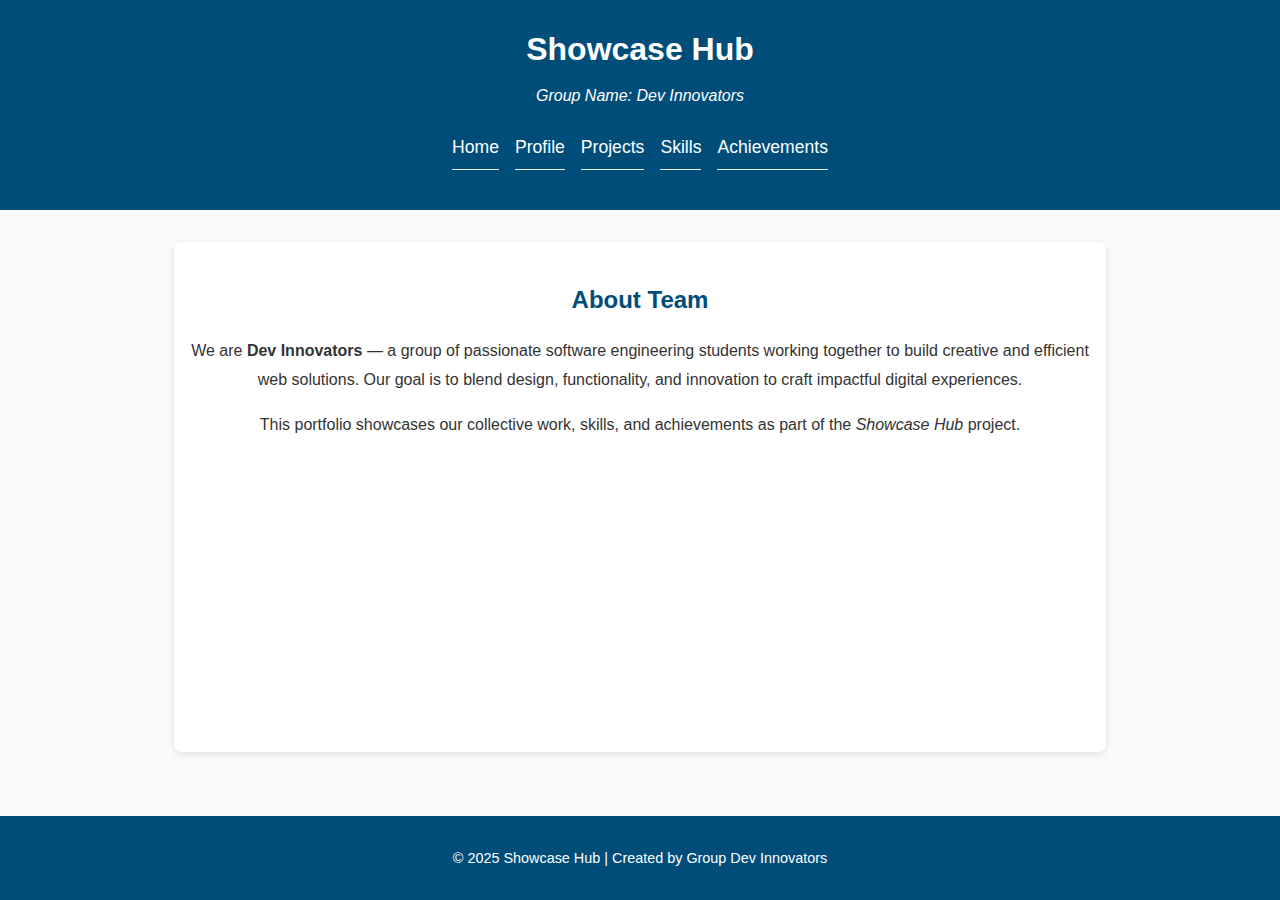
<file: src/index.html>
<!DOCTYPE html>
<html lang="en">
    <head>
        <meta charset="UTF-8" />
        <meta name="viewport" content="width=device-width, initial-scale=1.0" />
        <title>Showcase Hub</title>
        <link rel="stylesheet" href="../styles/style.css" />
    </head>
    <body>
        <header>
            <h1>Showcase Hub</h1>
            <p class="group-name">Group Name: Dev Innovators</p>
            <nav>
                <ul>
                    <li><a href="index.html">Home</a></li>
                    <li><a href="profile.html">Profile</a></li>
                    <li><a href="projects.html">Projects</a></li>
                    <li><a href="skills.html">Skills</a></li>
                    <li><a href="achievements.html">Achievements</a></li>
                </ul>
            </nav>
        </header>

        <main>
            <section class="about-team">
                <h2>About Team</h2>
                <p>
                    We are <strong>Dev Innovators</strong> — a group of
                    passionate software engineering students working together to
                    build creative and efficient web solutions. Our goal is to
                    blend design, functionality, and innovation to craft
                    impactful digital experiences.
                </p>
                <p>
                    This portfolio showcases our collective work, skills, and
                    achievements as part of the
                    <em>Showcase Hub</em> project.
                </p>
            </section>
        </main>

        <footer>
            <p>© 2025 Showcase Hub | Created by Group Dev Innovators</p>
        </footer>
    </body>
</html>
</file>
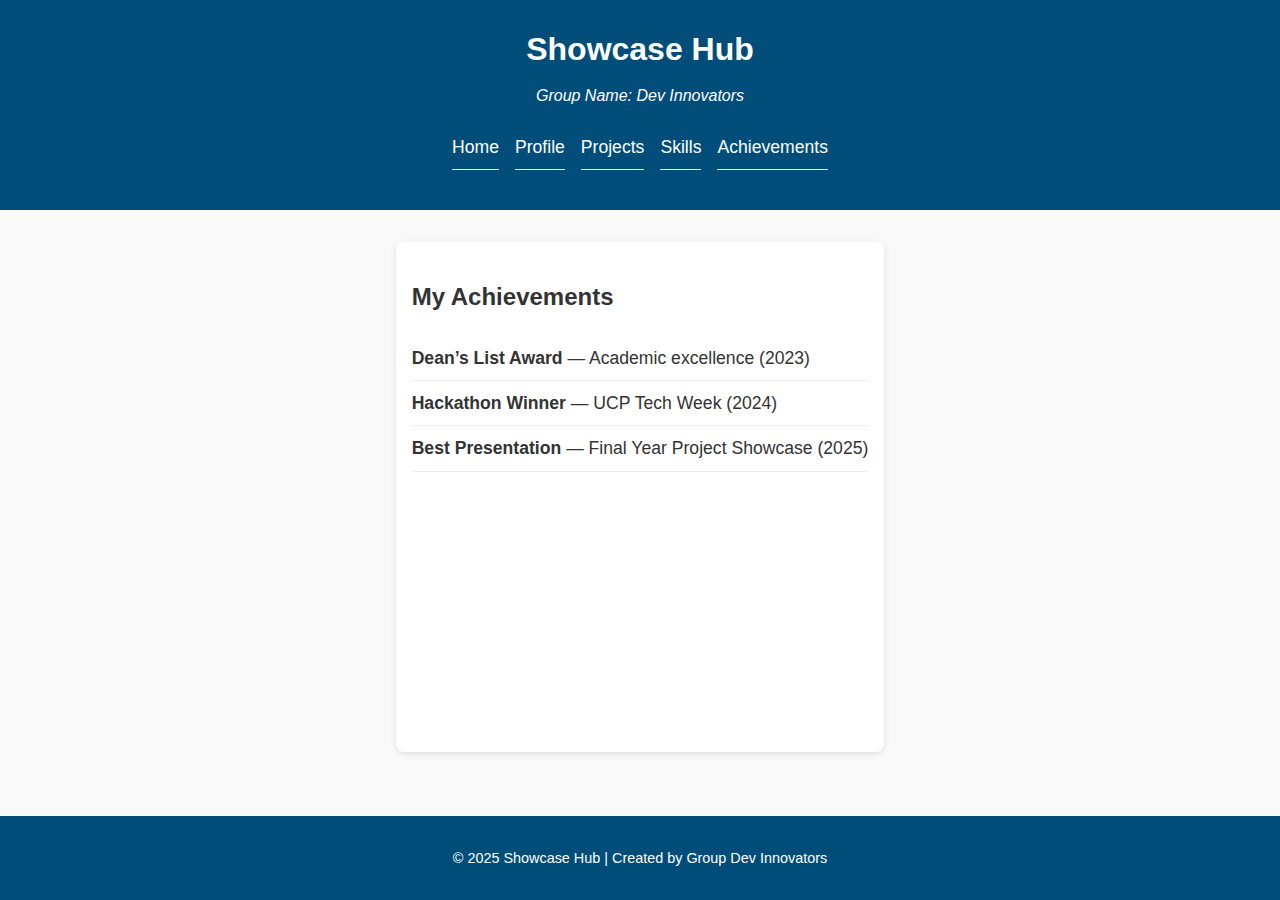
<file: src/achievements.html>
<!DOCTYPE html>
<html lang="en">
    <head>
        <meta charset="UTF-8" />
        <meta name="viewport" content="width=device-width, initial-scale=1.0" />
        <title>Showcase Hub</title>
        <link rel="stylesheet" href="../styles/style.css" />
    </head>
    <body>
        <header>
            <h1>Showcase Hub</h1>
            <p class="group-name">Group Name: Dev Innovators</p>
            <nav>
                <ul>
                    <li><a href="index.html">Home</a></li>
                    <li><a href="profile.html">Profile</a></li>
                    <li><a href="projects.html">Projects</a></li>
                    <li><a href="skills.html">Skills</a></li>
                    <li><a href="achievements.html">Achievements</a></li>
                </ul>
            </nav>
        </header>

        <main>
            <section class="achievements">
                <h2>My Achievements</h2>
                <ul>
                    <li>
                        <strong>Dean’s List Award</strong> — Academic excellence
                        (2023)
                    </li>
                    <li>
                        <strong>Hackathon Winner</strong> — UCP Tech Week (2024)
                    </li>
                    <li>
                        <strong>Best Presentation</strong> — Final Year Project
                        Showcase (2025)
                    </li>
                </ul>
            </section>
        </main>

        <footer>
            <p>© 2025 Showcase Hub | Created by Group Dev Innovators</p>
        </footer>
    </body>
</html>
</file>
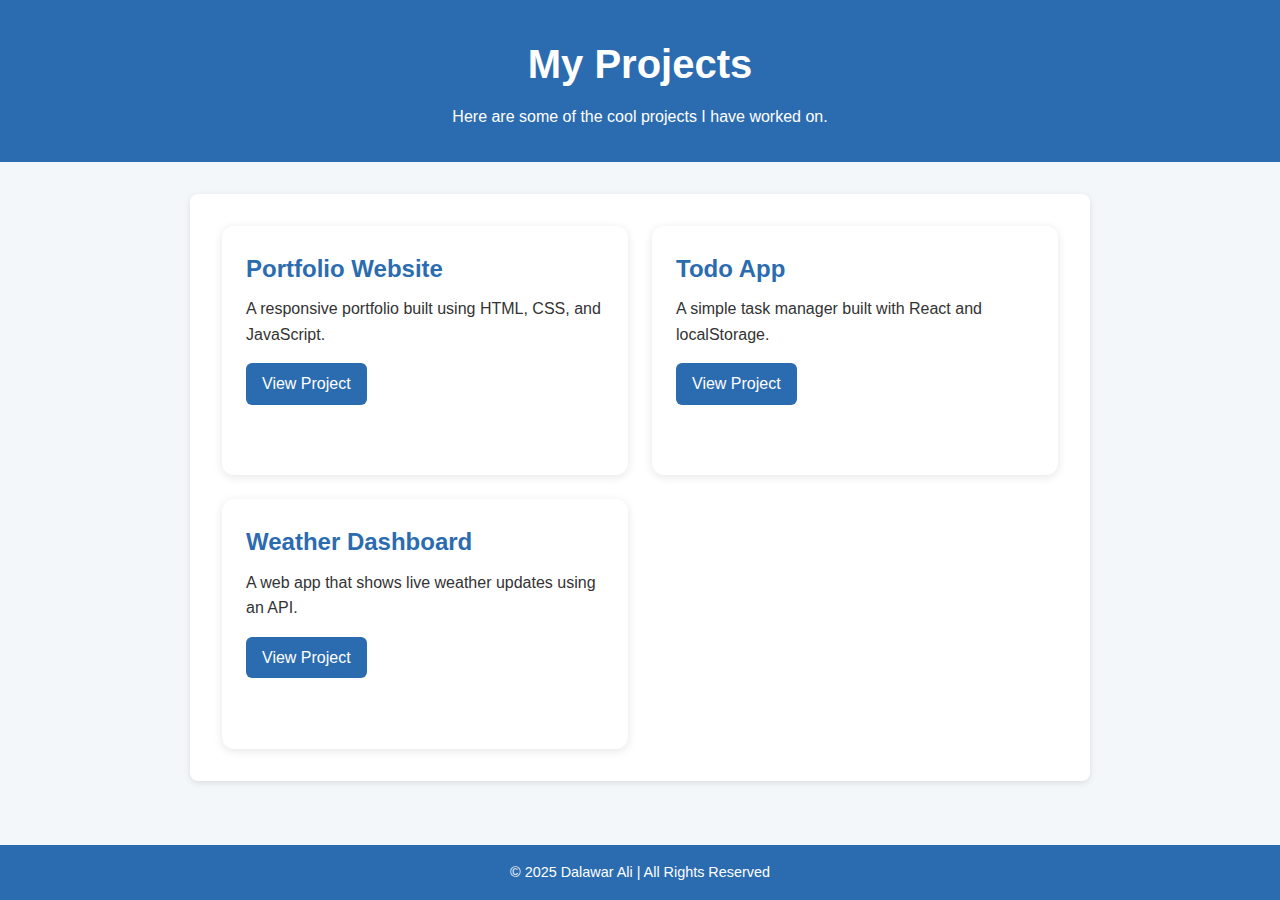
<file: src/project.html>
<!DOCTYPE html>
<html lang="en">
<head>
    <meta charset="UTF-8" />
    <meta name="viewport" content="width=device-width, initial-scale=1.0" />
    <title>My Projects</title>
    <link rel="stylesheet" href="../styles/style.css" />
    <link rel="stylesheet" href="../styles/project.css" />
</head>
<body>
    <header>
    <h1>My Projects</h1>
    <p>Here are some of the cool projects I have worked on.</p>
    </header>

    <main class="projects-container">
    <div class="project-card">
        <h2>Portfolio Website</h2>
        <p>A responsive portfolio built using HTML, CSS, and JavaScript.</p>
        <a href="#" class="btn">View Project</a>
    </div>

    <div class="project-card">
        <h2>Todo App</h2>
        <p>A simple task manager built with React and localStorage.</p>
        <a href="#" class="btn">View Project</a>
    </div>

    <div class="project-card">
        <h2>Weather Dashboard</h2>
        <p>A web app that shows live weather updates using an API.</p>
        <a href="#" class="btn">View Project</a>
    </div>
</main>

    <footer>
    <p>© 2025 Dalawar Ali | All Rights Reserved</p>
    </footer>
</body>
</html>
</file>
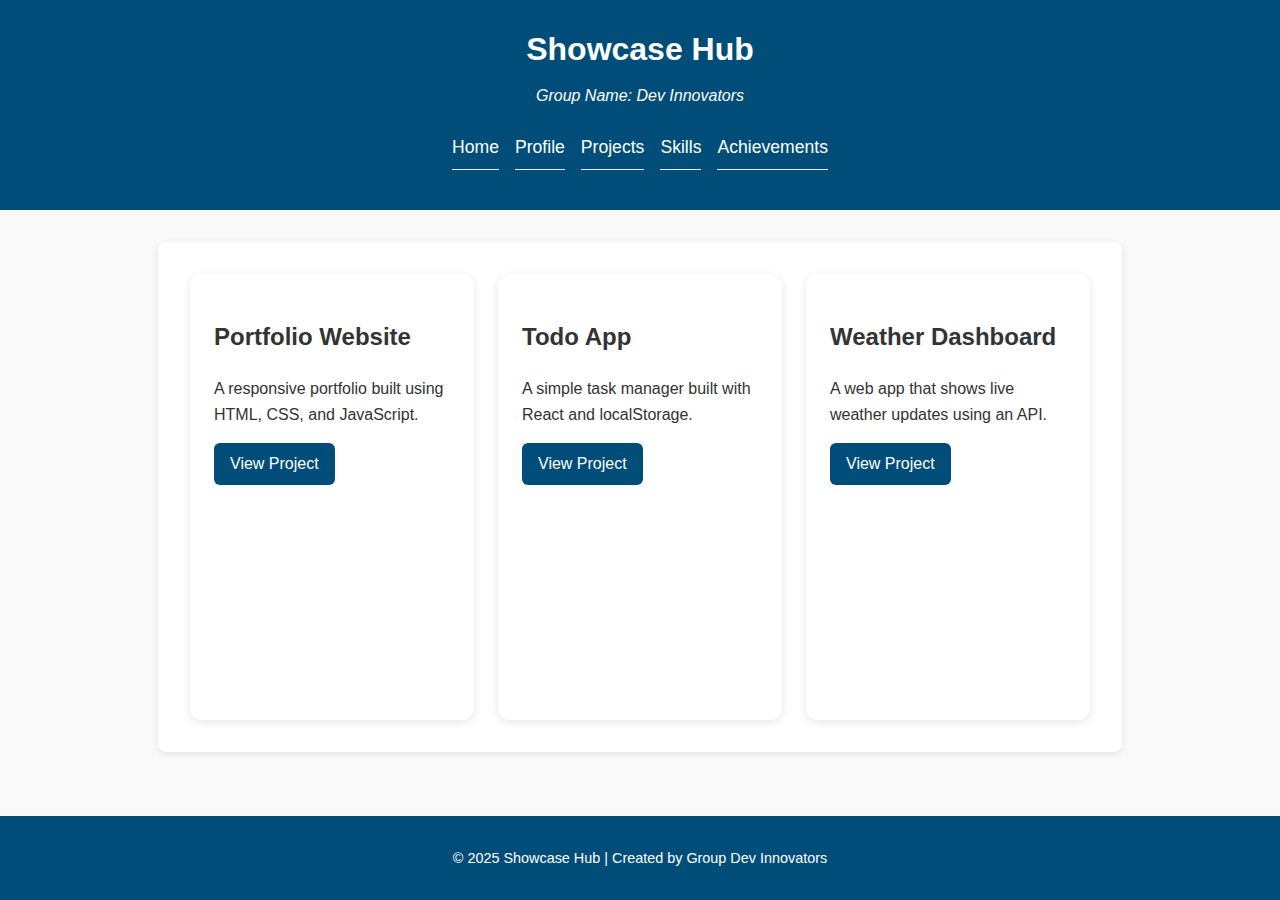
<file: src/projects.html>
<!DOCTYPE html>
<html lang="en">
    <head>
        <meta charset="UTF-8" />
        <meta name="viewport" content="width=device-width, initial-scale=1.0" />
        <title>Showcase Hub</title>
        <link rel="stylesheet" href="../styles/style.css" />
    </head>
    <body>
        <header>
            <h1>Showcase Hub</h1>
            <p class="group-name">Group Name: Dev Innovators</p>
            <nav>
                <ul>
                    <li><a href="index.html">Home</a></li>
                    <li><a href="profile.html">Profile</a></li>
                    <li><a href="projects.html">Projects</a></li>
                    <li><a href="skills.html">Skills</a></li>
                    <li><a href="achievements.html">Achievements</a></li>
                </ul>
            </nav>
        </header>

        <main class="projects-container">
            <div class="project-card">
                <h2>Portfolio Website</h2>
                <p>A responsive portfolio built using HTML, CSS, and JavaScript.</p>
                <a href="#" class="btn">View Project</a>
            </div>
    
            <div class="project-card">
                <h2>Todo App</h2>
                <p>A simple task manager built with React and localStorage.</p>
                <a href="#" class="btn">View Project</a>
            </div>
        
            <div class="project-card">
                <h2>Weather Dashboard</h2>
                <p>A web app that shows live weather updates using an API.</p>
                <a href="#" class="btn">View Project</a>
            </div>
        </main>

        <footer>
            <p>© 2025 Showcase Hub | Created by Group Dev Innovators</p>
        </footer>
    </body>
</html>
</file>
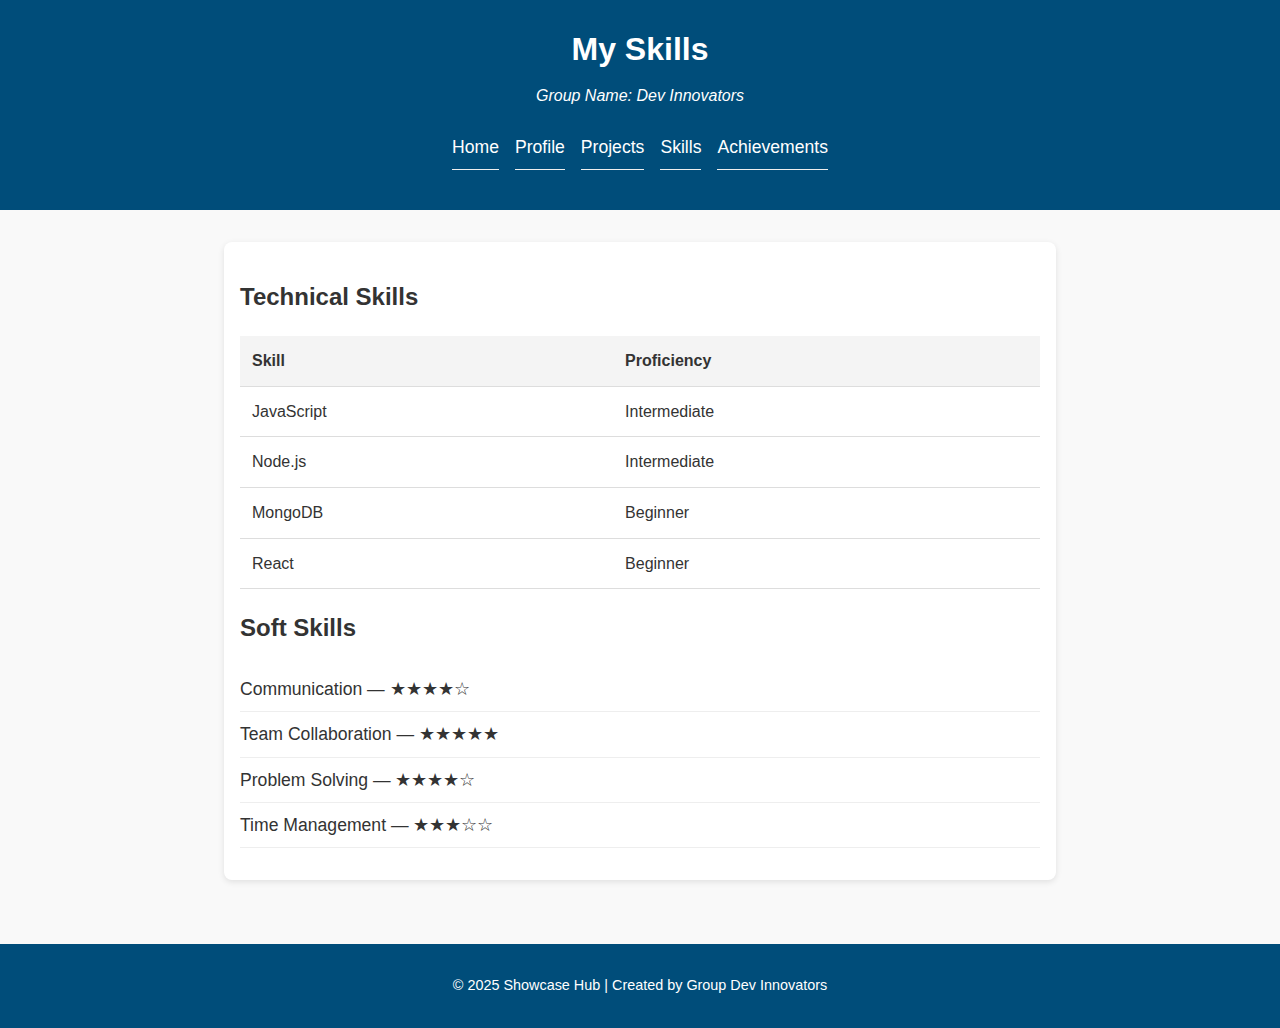
<file: src/skills.html>
<!DOCTYPE html>
<html lang="en">
    <head>
        <meta charset="UTF-8" />
        <meta name="viewport" content="width=device-width, initial-scale=1.0" />
        <title>Skills | Showcase Hub</title>
        <link rel="stylesheet" href="../styles/style.css" />
    </head>
    <body>
        <header>
            <h1>My Skills</h1>
            <p class="group-name">Group Name: Dev Innovators</p>
            <nav>
                <ul>
                    <li><a href="index.html">Home</a></li>
                    <li><a href="profile.html">Profile</a></li>
                    <li><a href="projects.html">Projects</a></li>
                    <li><a href="skills.html">Skills</a></li>
                    <li><a href="achievements.html">Achievements</a></li>
                </ul>
            </nav>
        </header>

        <main style="min-width: 800px">
            <h2>Technical Skills</h2>
            <div class="table-container">
                <table>
                    <tr>
                        <th>Skill</th>
                        <th>Proficiency</th>
                    </tr>
                    <tr>
                        <td>JavaScript</td>
                        <td>Intermediate</td>
                    </tr>
                    <tr>
                        <td>Node.js</td>
                        <td>Intermediate</td>
                    </tr>
                    <tr>
                        <td>MongoDB</td>
                        <td>Beginner</td>
                    </tr>
                    <tr>
                        <td>React</td>
                        <td>Beginner</td>
                    </tr>
                </table>
            </div>

            <h2>Soft Skills</h2>
            <ul>
                <li>Communication — ★★★★☆</li>
                <li>Team Collaboration — ★★★★★</li>
                <li>Problem Solving — ★★★★☆</li>
                <li>Time Management — ★★★☆☆</li>
            </ul>
        </main>

        <footer>
            <p>© 2025 Showcase Hub | Created by Group Dev Innovators</p>
        </footer>
    </body>
</html>
</file>
<file: styles/style.css>
/* === Global Styles === */
body {
    margin: 0;
    font-family: "Segoe UI", Arial, sans-serif;
    line-height: 1.6;
    background-color: #f9f9f9;
    color: #333;
}

/* === Header & Navigation === */
header {
    background: #004d7a;
    color: white;
    padding: 1.5rem 0;
    text-align: center;
}

header h1 {
    margin: 0;
    font-size: 2rem;
}

.group-name {
    margin: 0.5rem 0;
    font-style: italic;
}

nav ul {
    list-style: none;
    padding: 0;
    display: flex;
    justify-content: center;
    flex-wrap: wrap;
    gap: 1rem;
}

nav a {
    color: white;
    text-decoration: none;
    font-weight: 500;
    transition: color 0.3s ease;
}

nav a:hover {
    color: #ffcb05;
}

/* === Main Content === */
main {
    max-width: 900px;
    margin: 2rem auto;
    padding: 1rem;
    background: white;
    border-radius: 8px;
    box-shadow: 0 2px 6px rgba(0, 0, 0, 0.1);
}

/* Table Styles */
.table-container {
	overflow-x: auto;
	margin: 1rem 0;
}

table {
	width: 100%;
	border-collapse: collapse;
}

th, td {
	padding: 0.75rem;
	text-align: left;
	border-bottom: 1px solid #ddd;
}

th {
	background-color: #f4f4f4;
	font-weight: bold;
}

tr:hover {
	background-color: #f9f9f9;
}

/* List Styles */
ul {
	list-style: none;
	padding: 0;
	margin: 1rem 0;
}

li {
	padding: 0.5rem 0;
	border-bottom: 1px solid #eee;
	font-size: 1.1rem;
}

/* === Footer === */
footer {
    text-align: center;
    background: #004d7a;
    color: white;
    padding: 1rem 0;
    font-size: 0.9rem;
    margin-top: 2rem;
}

/* === Responsive Design === */
@media (max-width: 600px) {
	  table {
		  font-size: 0.9rem;
	  }

	  th, td {
	  	padding: 0.5rem;
	  }
    header h1 {
        font-size: 1.5rem;
    }

    nav ul {
        flex-direction: column;
        gap: 0.5rem;
    }

    main {
        margin: 1rem;
        padding: 0.5rem;
    }
}

/* === About Section === */
.about-team {
    text-align: center;
    line-height: 1.8;
}

.about-team h2 {
    color: #004d7a;
    margin-bottom: 1rem;
}

/* === Sticky Footer === */
html,
body {
    height: 100%;
    margin: 0;
}

body {
    display: flex;
    flex-direction: column;
    min-height: 100vh;
}

main {
    flex: 1;
}

/* === Profile Page === */
.profile-section {
	text-align: center;
}

.profile-container {
	display: flex;
	align-items: center;
	justify-content: center;
	flex-wrap: wrap;
	gap: 1.5rem;
	margin-top: 1rem;
}

.profile-img {
	width: 150px;
	height: 150px;
	border-radius: 50%;
	object-fit: cover;
	box-shadow: 0 0 10px rgba(0, 0, 0, 0.2);
}

.profile-info {
	max-width: 500px;
	text-align: left;
}

.details-table {
	width: 100%;
	border-collapse: collapse;
	margin-top: 1rem;
}

.details-table th,
.details-table td {
	border: 1px solid #ccc;
	padding: 0.75rem;
	text-align: left;
}

.details-table th {
	background-color: #f0f0f0;
	width: 30%;
}

.contact-section ul {
	list-style: none;
	padding: 0;
}

.contact-section li {
	margin: 0.5rem 0;
}

.contact-section a {
	color: #004d7a;
	text-decoration: none;
}

.contact-section a:hover {
	text-decoration: underline;
}

/* Highlight active nav link */
nav a.active {
	color: #ffcb05;
	font-weight: bold;
}

/* === Projects Page === */
.projects-container {
    display: grid;
    grid-template-columns: repeat(auto-fit, minmax(280px, 1fr));
    gap: 1.5rem;
    padding: 2rem;
}

.project-card {
    background: white;
    border-radius: 12px;
    padding: 1.5rem;
    box-shadow: 0 2px 10px rgba(0, 0, 0, 0.1);
    transition: transform 0.2s ease, box-shadow 0.2s ease;
}

.project-card:hover {
    transform: translateY(-5px);
    box-shadow: 0 5px 15px rgba(0, 0, 0, 0.15);
}

.btn {
    display: inline-block;
    background-color: #004d7a;
    color: white;
    text-decoration: none;
    padding: 0.5rem 1rem;
    border-radius: 6px;
    transition: background 0.3s;
}

.btn:hover {
    background-color: #00385a;
}
</file>
<file: styles/project.css>
/* General Reset */
* {
    margin: 0;
    padding: 0;
    box-sizing: border-box;
    font-family: "Poppins", sans-serif;
}

body {
    background-color: #f4f7fa;
    color: #333;
    line-height: 1.6;
}

/* Header */
header {
    text-align: center;
    padding: 2rem 1rem;
    background-color: #2b6cb0;
    color: white;
}

header h1 {
    font-size: 2.5rem;
    margin-bottom: 0.5rem;
}

/* Project Cards */
.projects-container {
    display: grid;
    grid-template-columns: repeat(auto-fit, minmax(280px, 1fr));
    gap: 1.5rem;
    padding: 2rem;
}

.project-card {
    background: white;
    border-radius: 12px;
    padding: 1.5rem;
    box-shadow: 0 2px 10px rgba(0, 0, 0, 0.1);
    transition: transform 0.2s ease, box-shadow 0.2s ease;
}

.project-card:hover {
    transform: translateY(-5px);
    box-shadow: 0 5px 15px rgba(0, 0, 0, 0.15);
}

.project-card h2 {
    color: #2b6cb0;
    margin-bottom: 0.5rem;
}

.project-card p {
    margin-bottom: 1rem;
}

/* Button */
.btn {
    display: inline-block;
    background-color: #2b6cb0;
    color: white;
    text-decoration: none;
    padding: 0.5rem 1rem;
    border-radius: 6px;
    transition: background 0.3s;
}

.btn:hover {
    background-color: #1e4e8c;
}

/* Footer */
footer {
    text-align: center;
    padding: 1rem;
    background-color: #2b6cb0;
    color: white;
    margin-top: 2rem;
}
</file>
